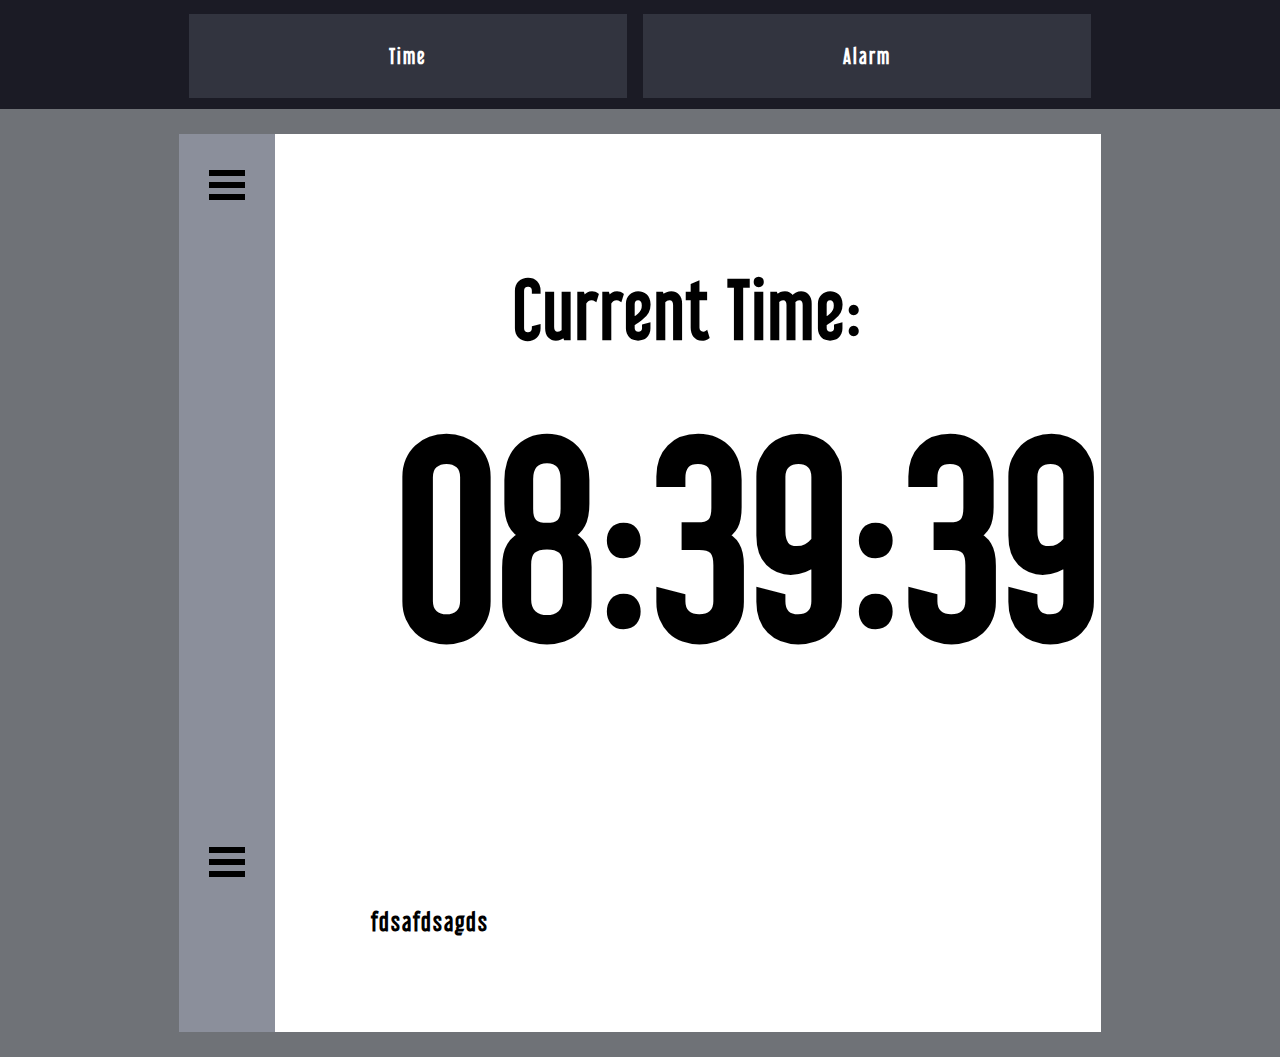
<file: index.html>
<html>
    <head>
        <meta charset="UTF-8">
        <title>DJ's Clock</title>
        <link rel="stylesheet" href="/stylesheets/widescreen.css">
        <script type="text/javascript" src="/input.js"></script>
    </head>
    <body onload="showTime()">
        <header>
            <li id="time-btn" onclick="showTimeCard()">Time</li>
            <li id="alarm-btn" onclick="showAlarm()">Alarm</li>
        </header>
        <main>
            <div class="card" id="time-card">
                <div class="settings-section">
                    <div class="settings-icon" onclick="settingsPanel(this)">
                        <div id="bar1" ></div>
                        <div id="bar2" ></div>
                        <div id="bar3" ></div>
                    </div>
                    <div class="settings-content">
                        <label class="setting-container">24hr Time?
                            <input type="checkbox" id="checkbox">
                            <span class="checkbox" id="hr24format"></span>
                        </label>
                    </div>
                </div>
                <div class="time-card-content">
                    <h1>Current Time:</h1>

                    <h1 id="time">00:00:00</h1>
                </div>
            </div>

            <div class="card" id="alarm-card">
                <div class="settings-section">
                    <div class="settings-icon" onclick="settingsPanel(this)">
                        <div id="bar1" ></div>
                        <div id="bar2" ></div>
                        <div id="bar3" ></div>
                    </div>
                    <div class="settings-content">
                        <label class="setting-container">24hr Time?
                            <input type="checkbox" id="checkbox">
                            <span class="checkbox" id="hr24format"></span>
                        </label>
                    </div>
                </div>
                <div class="alarm-card-content">
                    fdsafdsagds
                </div>
            </div>


        </main>
    </body>
</html>
</file>
<file: stylesheets/widescreen.css>
@font-face {
  font-family: bodyFont;
  src: url(/libel-suit-rg.ttf);
}
html, body {
  font-family: bodyFont;
  font-size: 24px;
  font-weight: bold;
  letter-spacing: 2px;
  margin: 0px;
  background-color: #6f7277;
}

header {
  color: #ccccfd;
  text-align: center;
  padding: 40px 0px;
  background-color: #1b1b25;
}
header li {
  padding: 30px 200px;
  display: inline;
  margin: 5px;
  background: #32343f;
  border: none;
  color: white;
  font-size: 20px;
}
header li:hover {
  cursor: pointer;
  background-color: #4b4b61;
  border: 0px solid;
  border-radius: 5px;
}

main {
  margin: 0px;
  padding: 25px;
}

#time {
  margin: 25px;
  font-size: 250px;
}

.card {
  margin: auto;
  width: 75%;
  background-color: white;
  height: initial;
  position: relative;
}
.card .alarm-card-content {
  transition: 0.4s;
  margin-left: 96px;
  padding: 96px;
}
.card .time-card-content {
  transition: 0.4s;
  margin-left: 96px;
  padding: 96px;
}
.card .time-card-content h1 {
  margin: 35px;
  font-size: 75px;
  text-align: center;
}

.settings-section {
  position: absolute;
  left: 0px;
  top: 0px;
  width: 96px;
  height: 100%;
  background-color: #8b8f9b;
  transition: 0.4s;
}

.settings-content {
  position: relative;
  left: 0px;
  top: 96px;
}
.settings-content .setting-container {
  position: relative;
  display: block;
  margin-left: 36px;
  margin-bottom: 12px;
  cursor: pointer;
  font-size: 22px;
  transition: 0.2s;
  opacity: 0;
  -moz-user-select: none;
  -webkit-user-select: none;
}
.settings-content .setting-container .checkbox {
  position: absolute;
  background-color: #cfe2f5;
  top: 0px;
  right: 30px;
  height: 25px;
  width: 25px;
}
.settings-content .setting-container input {
  position: absolute;
  opacity: 0;
  cursor: pointer;
  height: 0;
  width: 0;
}
.settings-content .setting-container:hover input ~ .checkbox {
  background-color: white;
}
.settings-content .setting-container input:checked ~ .checkbox {
  background-color: #dbe7f1;
}
.settings-content .checkbox:after {
  content: "";
  position: absolute;
  display: none;
}
.settings-content .setting-container input:checked ~ .checkbox:after {
  display: block;
}
.settings-content .setting-container .checkbox:after {
  left: 9px;
  top: 5px;
  width: 5px;
  height: 10px;
  border: solid #576675;
  border-width: 0 3px 3px 0;
  transform: rotate(45deg);
}

.settings-icon {
  margin-top: 30px;
  position: absolute;
  right: 30px;
  cursor: pointer;
}
.settings-icon #bar1, .settings-icon #bar2, .settings-icon #bar3 {
  margin: 6px 0px;
  width: 36px;
  height: 6px;
  background-color: black;
  transition: 0.4s;
}

.change #bar1 {
  -webkit-transform: rotate(-45deg) translate(-9px, 6px);
  transform: rotate(-45deg) translate(-9px, 6px);
}
.change #bar2 {
  opacity: 0;
}
.change #bar3 {
  -webkit-transform: rotate(-45deg) translate(-10px, -8px);
  transform: rotate(45deg) translate(-10px, -8px);
}

@media screen and (max-width: 1000px) {
  #time {
    font-size: 100px;
  }
}

/*# sourceMappingURL=widescreen.css.map */
</file>
